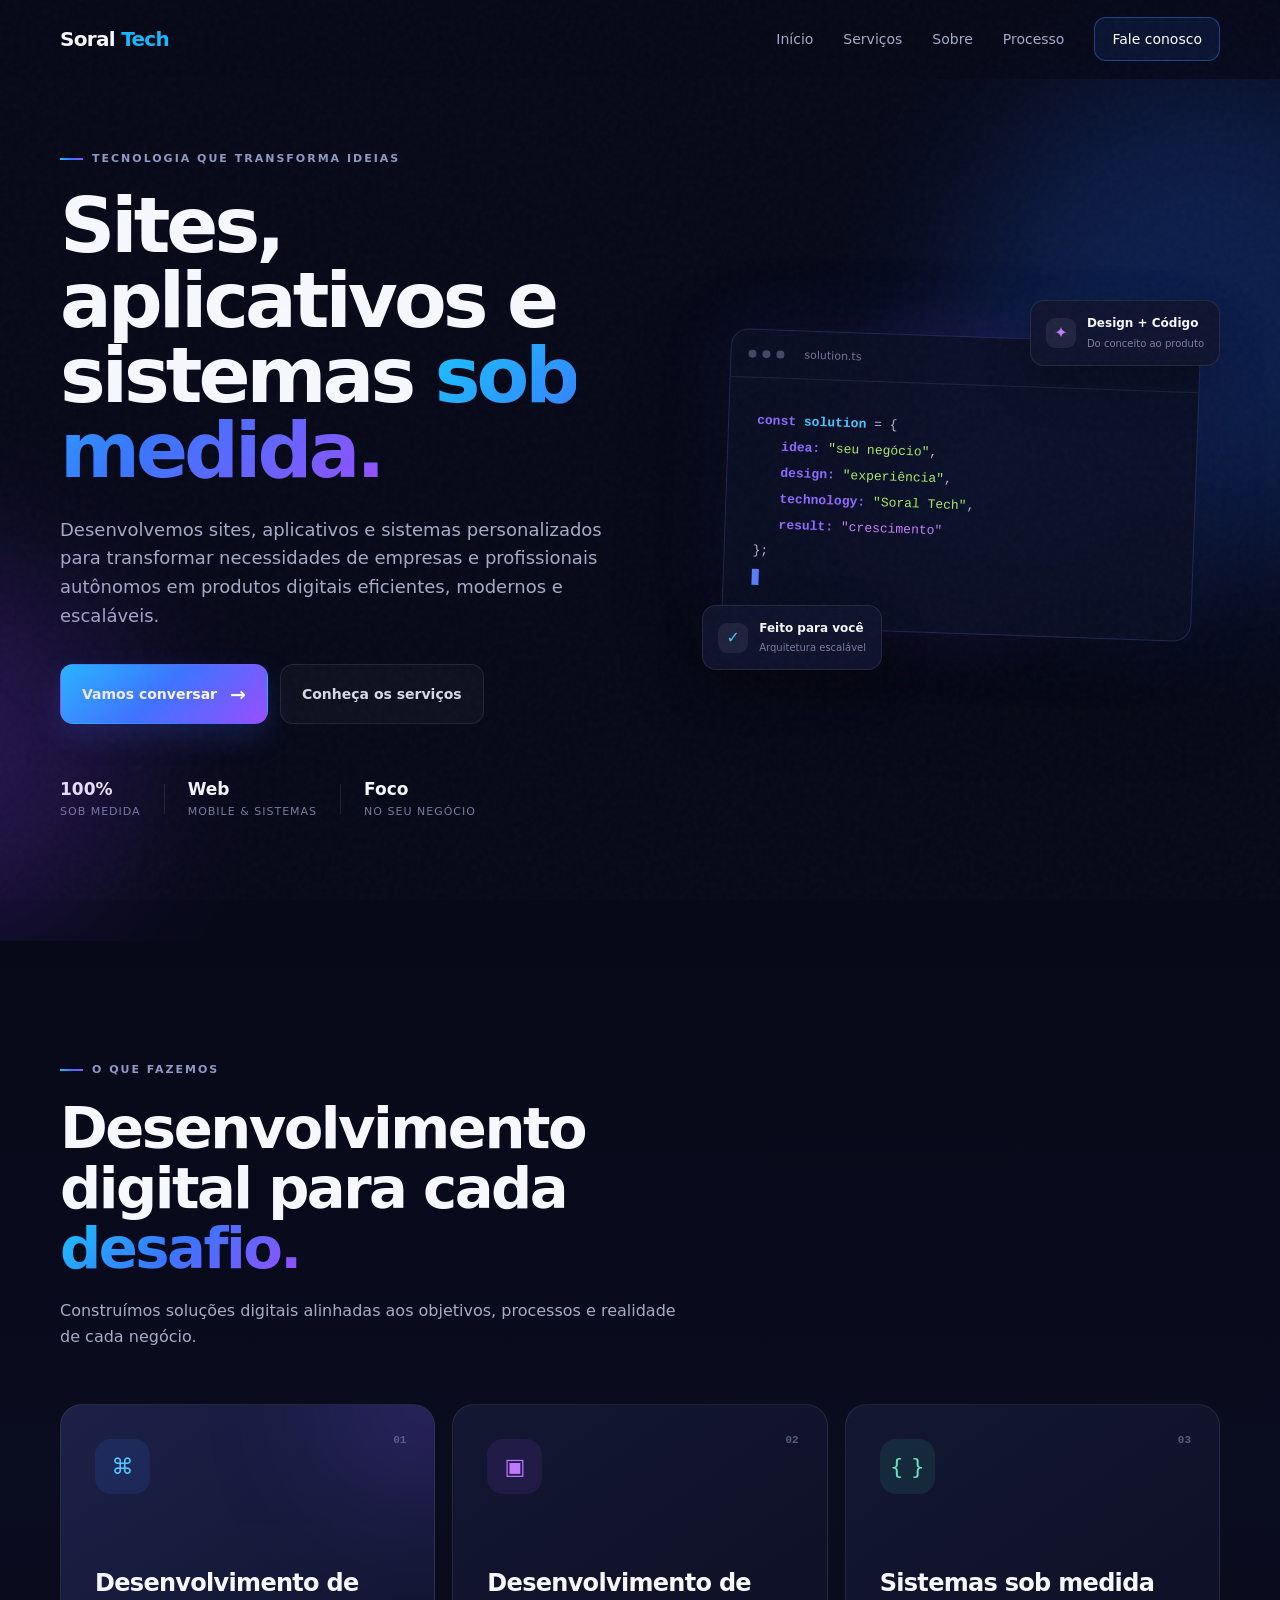
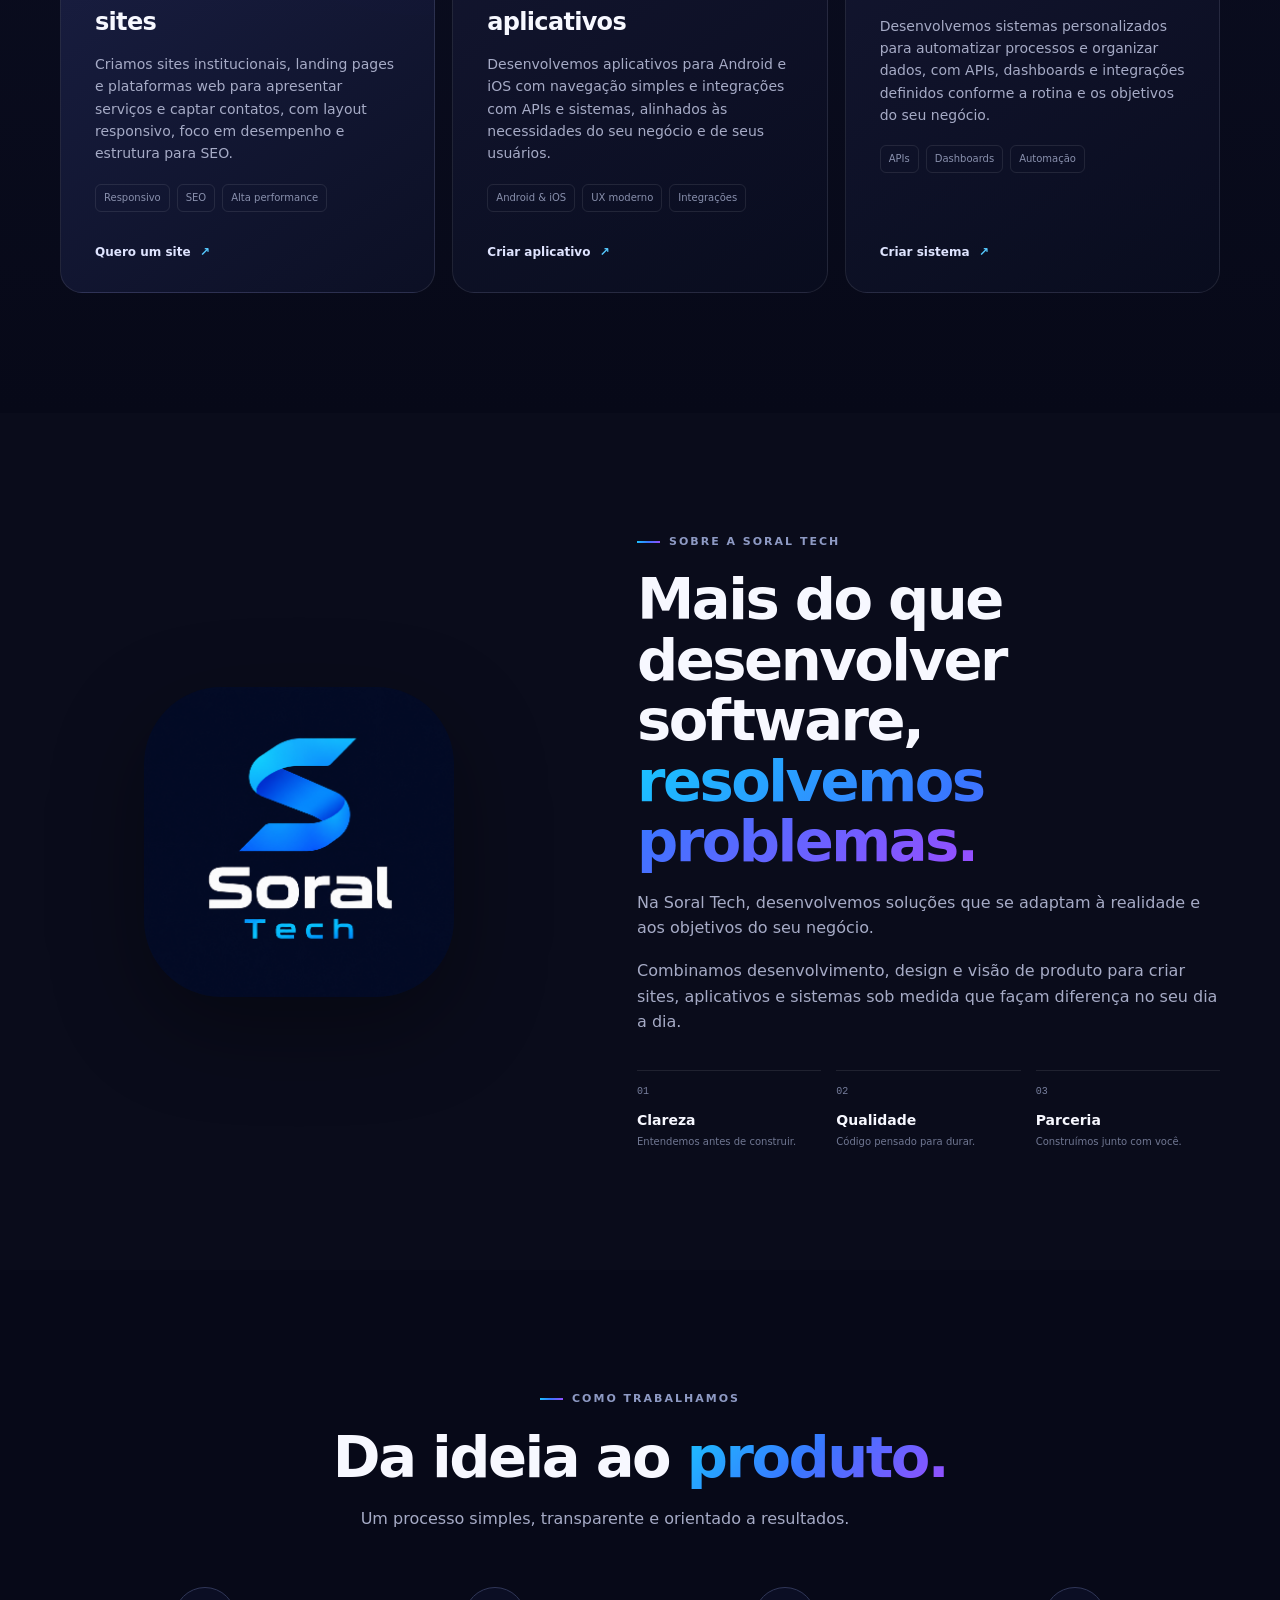
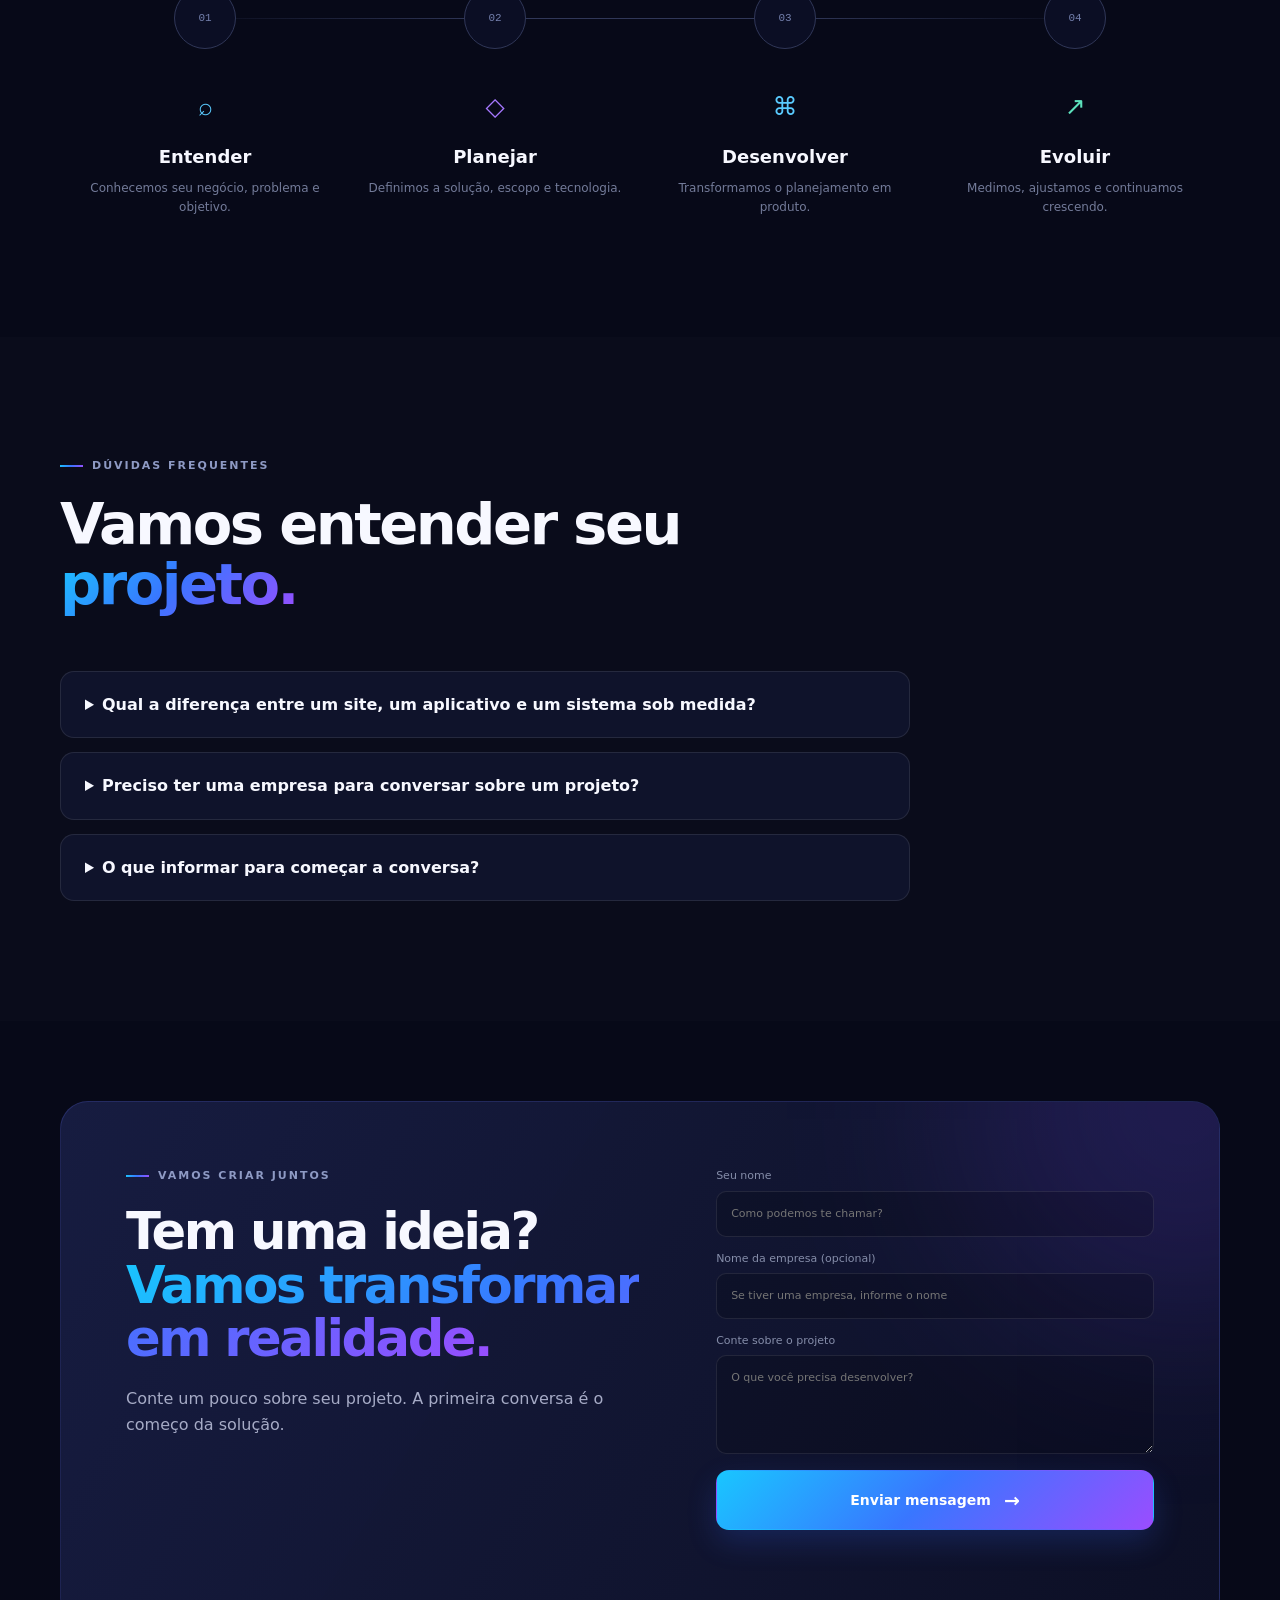
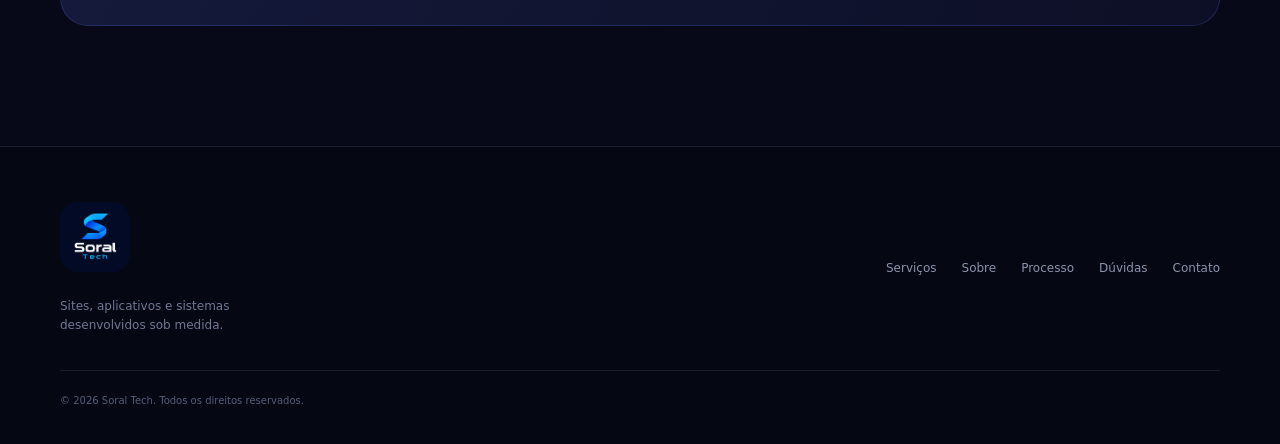
<file: index.html>
<!DOCTYPE html>
<html lang="pt-BR">
<head>
  <meta charset="UTF-8">
  <meta name="viewport" content="width=device-width, initial-scale=1.0">
  <meta name="description" content="Desenvolvimento de sites, aplicativos Android e iOS e sistemas sob medida para empresas e profissionais autônomos. Converse com a Soral Tech sobre seu projeto.">
  <meta name="theme-color" content="#080b1f">
  <link rel="icon" href="assets/img/logo.png" type="image/png">
  <title>Soral Tech | Desenvolvimento de Sites, Aplicativos e Sistemas</title>
  <link rel="canonical" href="https://soraltech.github.io/">
  <meta property="og:type" content="website">
  <meta property="og:locale" content="pt_BR">
  <meta property="og:site_name" content="Soral Tech">
  <meta property="og:title" content="Soral Tech | Desenvolvimento de Sites, Aplicativos e Sistemas">
  <meta property="og:description" content="Desenvolvimento de sites, aplicativos Android e iOS e sistemas sob medida para empresas e profissionais autônomos. Converse com a Soral Tech sobre seu projeto.">
  <meta property="og:url" content="https://soraltech.github.io/">
  <meta property="og:image" content="https://soraltech.github.io/assets/img/logo.png">
  <meta property="og:image:width" content="1254">
  <meta property="og:image:height" content="1254">
  <meta property="og:image:alt" content="Logotipo da Soral Tech">
  <meta name="twitter:card" content="summary">
  <meta name="twitter:title" content="Soral Tech | Desenvolvimento de Sites, Aplicativos e Sistemas">
  <meta name="twitter:description" content="Desenvolvimento de sites, aplicativos Android e iOS e sistemas sob medida para empresas e profissionais autônomos. Converse com a Soral Tech sobre seu projeto.">
  <meta name="twitter:image" content="https://soraltech.github.io/assets/img/logo.png">
  <meta name="twitter:image:alt" content="Logotipo da Soral Tech">
  <link rel="stylesheet" href="style.css">
  <script type="application/ld+json">
{
  "@context": "https://schema.org",
  "@graph": [
    {
      "@type": "Organization",
      "@id": "https://soraltech.github.io/#organization",
      "name": "Soral Tech",
      "url": "https://soraltech.github.io/",
      "logo": "https://soraltech.github.io/assets/img/logo.png",
      "description": "Desenvolvimento de sites, aplicativos Android e iOS e sistemas sob medida para empresas e profissionais autônomos. Converse com a Soral Tech sobre seu projeto.",
      "telephone": "+55-16-98858-5497",
      "contactPoint": {
        "@type": "ContactPoint",
        "telephone": "+55-16-98858-5497",
        "contactType": "sales",
        "availableLanguage": "Portuguese",
        "url": "https://wa.me/5516988585497"
      }
    },
    {
      "@type": "WebSite",
      "@id": "https://soraltech.github.io/#website",
      "url": "https://soraltech.github.io/",
      "name": "Soral Tech",
      "inLanguage": "pt-BR",
      "publisher": {
        "@id": "https://soraltech.github.io/#organization"
      }
    }
  ]
}
  </script>
</head>
<body>
  <div class="noise"></div>

  <header class="header" id="header">
    <div class="container nav">
      <a class="brand" href="#inicio" aria-label="Soral Tech - início">
        <!-- <span class="brand-mark">S</span> -->
        <span class="brand-name">Soral <b>Tech</b></span>
      </a>

      <button class="menu-toggle" id="menuToggle" aria-label="Abrir menu" aria-expanded="false">
        <span></span><span></span><span></span>
      </button>

      <nav class="nav-links" id="navLinks">
        <a href="#inicio">Início</a>
        <a href="#servicos">Serviços</a>
        <a href="#sobre">Sobre</a>
        <a href="#processo">Processo</a>
        <a href="#contato" class="nav-cta">Fale conosco</a>
      </nav>
    </div>
  </header>

  <main>
    <section class="hero section" id="inicio">
      <div class="hero-glow glow-one"></div>
      <div class="hero-glow glow-two"></div>
      <div class="container hero-grid">
        <div class="hero-copy reveal">
          <div class="eyebrow"><span></span> Tecnologia que transforma ideias</div>
          <h1>Sites, aplicativos e sistemas <em>sob medida.</em></h1>
          <p class="hero-text">
            Desenvolvemos sites, aplicativos e sistemas personalizados para transformar
            necessidades de empresas e profissionais autônomos em produtos digitais eficientes, modernos e escaláveis.
          </p>

          <div class="hero-actions">
            <a href="#contato" class="btn btn-primary">Vamos conversar <span>→</span></a>
            <a href="#servicos" class="btn btn-ghost">Conheça os serviços</a>
          </div>

          <div class="trust-row">
            <div><strong>100%</strong><span>sob medida</span></div>
            <i></i>
            <div><strong>Web</strong><span>Mobile & Sistemas</span></div>
            <i></i>
            <div><strong>Foco</strong><span>no seu negócio</span></div>
          </div>
        </div>

        <div class="hero-visual reveal delay-1">
          <div class="orb"></div>
          <div class="code-window">
            <div class="window-bar">
              <div class="dots"><span></span><span></span><span></span></div>
              <span>solution.ts</span>
            </div>
            <div class="code">
              <span class="line"><b>const</b> <strong>solution</strong> = {</span>
              <span class="line indent"><b>idea:</b> <i>"seu negócio"</i>,</span>
              <span class="line indent"><b>design:</b> <i>"experiência"</i>,</span>
              <span class="line indent"><b>technology:</b> <i>"Soral Tech"</i>,</span>
              <span class="line indent"><b>result:</b> <mark>"crescimento"</mark></span>
              <span class="line">};</span>
              <span class="cursor"></span>
            </div>
          </div>

          <div class="floating-card card-top">
            <span class="mini-icon purple">✦</span>
            <div><strong>Design + Código</strong><small>Do conceito ao produto</small></div>
          </div>
          <div class="floating-card card-bottom">
            <span class="mini-icon blue">✓</span>
            <div><strong>Feito para você</strong><small>Arquitetura escalável</small></div>
          </div>
        </div>
      </div>
    </section>

    <section class="services section" id="servicos">
      <div class="container">
        <div class="section-heading reveal">
          <div class="eyebrow"><span></span> O que fazemos</div>
          <h2>Desenvolvimento digital para cada <em>desafio.</em></h2>
          <p>Construímos soluções digitais alinhadas aos objetivos, processos e realidade de cada negócio.</p>
        </div>

        <div class="services-grid">
          <article class="service-card featured reveal">
            <div class="service-number">01</div>
            <div class="service-icon">⌘</div>
            <h3>Desenvolvimento de sites</h3>
            <p>Criamos sites institucionais, landing pages e plataformas web para apresentar serviços e captar contatos, com layout responsivo, foco em desempenho e estrutura para SEO.</p>
            <ul><li>Responsivo</li><li>SEO</li><li>Alta performance</li></ul>
            <a href="#contato">Quero um site <span>↗</span></a>
          </article>

          <article class="service-card reveal delay-1">
            <div class="service-number">02</div>
            <div class="service-icon">▣</div>
            <h3>Desenvolvimento de aplicativos</h3>
            <p>Desenvolvemos aplicativos para Android e iOS com navegação simples e integrações com APIs e sistemas, alinhados às necessidades do seu negócio e de seus usuários.</p>
            <ul><li>Android & iOS</li><li>UX moderno</li><li>Integrações</li></ul>
            <a href="#contato">Criar aplicativo <span>↗</span></a>
          </article>

          <article class="service-card reveal delay-2">
            <div class="service-number">03</div>
            <div class="service-icon">{ }</div>
            <h3>Sistemas sob medida</h3>
            <p>Desenvolvemos sistemas personalizados para automatizar processos e organizar dados, com APIs, dashboards e integrações definidos conforme a rotina e os objetivos do seu negócio.</p>
            <ul><li>APIs</li><li>Dashboards</li><li>Automação</li></ul>
            <a href="#contato">Criar sistema <span>↗</span></a>
          </article>
        </div>
      </div>
    </section>

    <section class="about section" id="sobre">
      <div class="container about-grid">
        <div class="about-visual reveal">
          <img src="assets/img/logo.png" alt="Logo da Soral Tech" class="about-logo" width="310" height="310" loading="lazy">
        </div>

        <div class="about-copy reveal delay-1">
          <div class="eyebrow"><span></span> Sobre a Soral Tech</div>
          <h2>Mais do que desenvolver software, <em>resolvemos problemas.</em></h2>
          <p>
            Na Soral Tech, desenvolvemos soluções que se adaptam à realidade e aos objetivos do seu negócio.
          </p>
          <p>
            Combinamos desenvolvimento, design e visão de produto para criar sites, aplicativos
            e sistemas sob medida que façam diferença no seu dia a dia.
          </p>

          <div class="values">
            <div><span>01</span><strong>Clareza</strong><small>Entendemos antes de construir.</small></div>
            <div><span>02</span><strong>Qualidade</strong><small>Código pensado para durar.</small></div>
            <div><span>03</span><strong>Parceria</strong><small>Construímos junto com você.</small></div>
          </div>
        </div>
      </div>
    </section>

    <section class="process section" id="processo">
      <div class="container">
        <div class="section-heading centered reveal">
          <div class="eyebrow"><span></span> Como trabalhamos</div>
          <h2>Da ideia ao <em>produto.</em></h2>
          <p>Um processo simples, transparente e orientado a resultados.</p>
        </div>

        <p class="process-swipe-hint" id="processSwipeHint">Deslize para o lado para conhecer as etapas →</p>
        <div class="process-line" role="region" aria-label="Etapas do processo, da ideia ao produto" tabindex="0">
          <article class="process-step reveal"><span>01</span><div class="step-icon">⌕</div><h3>Entender</h3><p>Conhecemos seu negócio, problema e objetivo.</p></article>
          <article class="process-step reveal delay-1"><span>02</span><div class="step-icon">◇</div><h3>Planejar</h3><p>Definimos a solução, escopo e tecnologia.</p></article>
          <article class="process-step reveal delay-2"><span>03</span><div class="step-icon">⌘</div><h3>Desenvolver</h3><p>Transformamos o planejamento em produto.</p></article>
          <article class="process-step reveal delay-3"><span>04</span><div class="step-icon">↗</div><h3>Evoluir</h3><p>Medimos, ajustamos e continuamos crescendo.</p></article>
        </div>
      </div>
    </section>

    <section class="faq section" id="duvidas">
      <div class="container">
        <div class="section-heading reveal">
          <div class="eyebrow"><span></span> Dúvidas frequentes</div>
          <h2>Vamos entender seu <em>projeto.</em></h2>
        </div>
        <div class="faq-list">
          <details>
            <summary>Qual a diferença entre um site, um aplicativo e um sistema sob medida?</summary>
            <p>Um site pode apresentar sua empresa, divulgar serviços e captar contatos. Um aplicativo oferece uma experiência em dispositivos móveis. Um sistema sob medida organiza dados e automatiza processos específicos. A escolha depende do problema que você quer resolver.</p>
          </details>
          <details>
            <summary>Preciso ter uma empresa para conversar sobre um projeto?</summary>
            <p>Não. Você pode apresentar seu projeto como profissional autônomo. No formulário de contato, informe seu nome e o que precisa desenvolver; o nome da empresa é opcional.</p>
          </details>
          <details>
            <summary>O que informar para começar a conversa?</summary>
            <p>Conte qual problema deseja resolver, quem vai usar a solução e quais funcionalidades ou integrações precisa. O formulário prepara uma mensagem com essas informações para você enviar pelo WhatsApp à Soral Tech.</p>
          </details>
        </div>
      </div>
    </section>

    <section class="cta section" id="contato">
      <div class="container">
        <div class="cta-box reveal">
          <div class="cta-glow"></div>
          <div class="cta-copy">
            <div class="eyebrow"><span></span> Vamos criar juntos</div>
            <h2>Tem uma ideia?<br><em>Vamos transformar em realidade.</em></h2>
            <p>Conte um pouco sobre seu projeto. A primeira conversa é o começo da solução.</p>
          </div>
          <form class="contact-form" id="contactForm">
            <label>Seu nome<input type="text" id="name" placeholder="Como podemos te chamar?" required></label>
            <label>Nome da empresa (opcional)<input type="text" id="company" placeholder="Se tiver uma empresa, informe o nome" autocomplete="organization"></label>
            <label>Conte sobre o projeto<textarea id="message" rows="4" placeholder="O que você precisa desenvolver?" required></textarea></label>
            <button class="btn btn-primary" type="submit">Enviar mensagem<span>→</span></button>
            <p class="form-status" id="formStatus" role="status"></p>
          </form>
        </div>
      </div>
    </section>
  </main>

  <footer class="footer">
    <div class="container footer-grid">
      <div>
        <a class="brand" href="#inicio">
          <!--<span class="brand-mark">S</span> --> 
          <img src="assets/img/logo.png" alt="Soral Tech" class="brand-icon" height="70" style="border-radius: 25%;"> 
        </a>
        <p>Sites, aplicativos e sistemas<br>desenvolvidos sob medida.</p>
        <!--<p><a href="https://wa.me/5516988585497">WhatsApp: (16) 98858-5497</a></p>-->
      </div>
      <div class="footer-links">
        <a href="#servicos">Serviços</a><a href="#sobre">Sobre</a><a href="#processo">Processo</a><a href="#duvidas">Dúvidas</a><a href="#contato">Contato</a>
      </div>
      <div class="footer-copy">© <span id="year"></span> Soral Tech. Todos os direitos reservados.</div>
    </div>
  </footer>

  <a class="whatsapp-float" id="whatsappButton"
    href="https://wa.me/5516988585497?text=Ol%C3%A1%2C%20Soral%20Tech!%20Tenho%20interesse%20em%20desenvolver%20um%20projeto%20e%20gostaria%20de%20conversar%20sobre%20uma%20solu%C3%A7%C3%A3o%20sob%20medida."
    target="_blank" rel="noopener noreferrer" aria-label="Conversar com a Soral Tech pelo WhatsApp"
    aria-hidden="true" tabindex="-1" inert>
    <svg viewBox="0 0 32 32" aria-hidden="true" focusable="false">
      <path fill="currentColor" d="M16 3a13 13 0 0 0-11.3 19.4L3 29l6.8-1.8A13 13 0 1 0 16 3Zm0 23.7a10.7 10.7 0 0 1-5.5-1.5l-.4-.2-4 .9 1.1-3.9-.3-.4A10.7 10.7 0 1 1 16 26.7Z"/>
      <path fill="currentColor" d="M12.2 9.8c-.3-.7-.6-.7-.9-.7h-.8c-.3 0-.7.1-1 .5-.4.4-1.3 1.3-1.3 3.1s1.3 3.6 1.5 3.9c.2.2 2.6 4 6.3 5.5 3.1 1.3 3.8 1 4.5.9.7-.1 2.2-.9 2.5-1.8.3-.8.3-1.6.2-1.8-.1-.1-.3-.2-.7-.4l-2.5-1.2c-.3-.1-.6-.2-.8.2l-1.2 1.4c-.2.3-.4.3-.8.1-.4-.2-1.6-.6-3-1.9-1.1-1-1.9-2.2-2.1-2.6-.2-.3 0-.6.2-.8l.6-.6.3-.6c.1-.3.1-.5 0-.7l-1-2.5Z"/>
    </svg>
  </a>

  <script src="script.js"></script>
</body>
</html>
</file>
<file: style.css>
:root {
  --bg: #070918;
  --bg-soft: #0d1025;
  --card: rgba(19, 23, 50, .72);
  --text: #f7f8ff;
  --muted: #a6abc6;
  --blue: #16b8ff;
  --blue-2: #2875ff;
  --purple: #8b5cf6;
  --purple-2: #c14dff;
  --line: rgba(255,255,255,.09);
  --gradient: linear-gradient(135deg, #19c6ff 0%, #3976ff 48%, #9a4dff 100%);
  --radius: 22px;
}

* { box-sizing: border-box; margin: 0; padding: 0; }
html { scroll-behavior: smooth; }
body {
  font-family: Inter, ui-sans-serif, system-ui, -apple-system, BlinkMacSystemFont, "Segoe UI", sans-serif;
  background: var(--bg);
  color: var(--text);
  line-height: 1.6;
  overflow-x: hidden;
}
a { color: inherit; text-decoration: none; }
button, input, textarea { font: inherit; }
.container { width: min(1160px, calc(100% - 40px)); margin: auto; }
.section { padding: 120px 0; position: relative; }
.noise {
  position: fixed; inset: 0; pointer-events: none; opacity: .035; z-index: 50;
  background-image: url("data:image/svg+xml,%3Csvg viewBox='0 0 180 180' xmlns='http://www.w3.org/2000/svg'%3E%3Cfilter id='n'%3E%3CfeTurbulence type='fractalNoise' baseFrequency='.9' numOctaves='4' stitchTiles='stitch'/%3E%3C/filter%3E%3Crect width='100%25' height='100%25' filter='url(%23n)' opacity='.8'/%3E%3C/svg%3E");
}

.header {
  position: fixed; top: 0; left: 0; width: 100%; z-index: 40;
  background: rgba(7,9,24,.72); backdrop-filter: blur(18px);
  border-bottom: 1px solid transparent; transition: .3s;
}
.header.scrolled { border-color: var(--line); background: rgba(7,9,24,.9); }
.nav { height: 78px; display: flex; align-items: center; justify-content: space-between; }
.brand { display: inline-flex; align-items: center; gap: 11px; font-weight: 800; }
.brand-mark {
  display: grid; place-items: center; width: 37px; height: 37px; border-radius: 11px;
  background: var(--gradient); font-size: 24px; font-weight: 900;
  box-shadow: 0 8px 28px rgba(52,108,255,.3);
}
.brand-name { font-size: 20px; letter-spacing: -.7px; }
.brand-name b { color: var(--blue); font-weight: 700; }
.nav-links { display: flex; align-items: center; gap: 30px; font-size: 14px; color: var(--muted); }
.nav-links a { transition: .2s; }
.nav-links a:hover { color: white; }
.nav-cta { color: white !important; padding: 10px 17px; border: 1px solid rgba(74,133,255,.4); border-radius: 12px; background: rgba(40,117,255,.1); }
.menu-toggle { display:none; background:none; border:0; }
.menu-toggle span { display:block; width:25px; height:2px; background:#fff; margin:5px; }

.hero { min-height: 820px; display: flex; align-items: center; padding-top: 150px; overflow: hidden; }
.hero-grid { display:grid; grid-template-columns: 1.05fr .95fr; gap: 70px; align-items:center; }
.hero-glow { position:absolute; border-radius:50%; filter: blur(80px); pointer-events:none; opacity:.22; }
.glow-one { width:500px; height:500px; background:#236bff; right:-180px; top:70px; }
.glow-two { width:380px; height:380px; background:#8b3dff; left:-250px; bottom:0; }
.eyebrow { display:flex; align-items:center; gap:9px; text-transform:uppercase; letter-spacing:2px; font-size:11px; font-weight:800; color:#8e9ac4; margin-bottom: 20px; }
.eyebrow span { width:23px; height:2px; background:var(--gradient); }
h1 { font-size: clamp(50px, 6vw, 79px); line-height: .98; letter-spacing:-4px; max-width:720px; }
h1 em, h2 em { font-style:normal; background:var(--gradient); -webkit-background-clip:text; background-clip:text; color:transparent; }
.hero-text { max-width:620px; color:var(--muted); font-size:18px; margin:27px 0 33px; }
.hero-actions { display:flex; gap:12px; flex-wrap:wrap; }
.btn { display:inline-flex; align-items:center; justify-content:center; gap:13px; padding:14px 21px; border-radius:13px; border:1px solid var(--line); font-weight:750; font-size:14px; cursor:pointer; transition:.25s; }
.btn span { font-size:19px; }
.btn-primary { color:#fff; background:var(--gradient); border-color:transparent; box-shadow:0 12px 30px rgba(56,103,255,.2); }
.btn-primary:hover { transform:translateY(-2px); box-shadow:0 17px 35px rgba(98,69,255,.3); }
.btn-ghost { color:#d7d9e8; background:rgba(255,255,255,.03); }
.btn-ghost:hover { background:rgba(255,255,255,.07); }
.trust-row { display:flex; align-items:center; gap:23px; margin-top:52px; }
.trust-row div { display:flex; flex-direction:column; }
.trust-row strong { font-size:17px; }
.trust-row span { color:#747b9c; font-size:11px; text-transform:uppercase; letter-spacing:1px; }
.trust-row i { width:1px; height:30px; background:var(--line); }

.hero-visual { min-height:520px; position:relative; display:grid; place-items:center; }
.orb { width:390px; height:390px; border-radius:50%; background:radial-gradient(circle, rgba(39,135,255,.18), rgba(133,62,255,.08) 48%, transparent 70%); position:absolute; }
.code-window { width:min(470px,100%); border:1px solid rgba(122,142,255,.2); border-radius:18px; background:rgba(11,15,37,.88); box-shadow:0 35px 100px rgba(0,0,0,.45), 0 0 80px rgba(67,92,255,.12); overflow:hidden; transform:rotate(2deg); position:relative; z-index:2; }
.window-bar { height:48px; display:flex; align-items:center; gap:20px; padding:0 17px; border-bottom:1px solid var(--line); color:#6f7694; font-size:11px; }
.dots { display:flex; gap:6px; }.dots span { width:8px;height:8px;border-radius:50%;background:#424864; }
.code { padding:30px 28px 36px; font:13px/2 "SFMono-Regular", Consolas, monospace; color:#adb4d3; }
.code .line { display:block; }.code .indent { padding-left:25px; }.code b { color:#8f69ff; }.code strong { color:#48c7ff; }.code i { color:#a9e86b; font-style:normal; }.code mark { background:none;color:#c77dff; }.cursor { display:inline-block;width:7px;height:16px;background:#5c7cff;vertical-align:middle;animation:blink 1s infinite; }
@keyframes blink { 50%{opacity:0} }
.floating-card { position:absolute; z-index:4; display:flex; align-items:center; gap:11px; padding:13px 15px; background:rgba(16,20,46,.9); border:1px solid var(--line); border-radius:14px; box-shadow:0 18px 45px rgba(0,0,0,.28); backdrop-filter:blur(10px); }
.floating-card strong,.floating-card small { display:block; }.floating-card strong{font-size:12px}.floating-card small{font-size:10px;color:#777f9e;margin-top:2px}.card-top{top:75px;right:0}.card-bottom{bottom:75px;left:0}.mini-icon{display:grid;place-items:center;width:30px;height:30px;border-radius:9px;background:rgba(255,255,255,.07)}.mini-icon.purple{color:#c17cff}.mini-icon.blue{color:#45c8ff}

.section-heading { max-width:690px; margin-bottom:55px; }.section-heading.centered{margin-left:auto;margin-right:auto;text-align:center}.section-heading.centered .eyebrow{justify-content:center}
h2 { font-size:clamp(37px,4.5vw,58px); line-height:1.05; letter-spacing:-2.5px; }.section-heading p{color:var(--muted);font-size:16px;margin-top:18px;max-width:620px}
.services { background:linear-gradient(180deg, transparent, rgba(24,29,63,.18), transparent); }
.services-grid { display:grid;grid-template-columns:repeat(3,1fr);gap:17px; }
.service-card { position:relative; padding:34px; min-height:440px; background:linear-gradient(145deg, rgba(23,27,56,.78), rgba(10,13,32,.78)); border:1px solid var(--line); border-radius:var(--radius); overflow:hidden; transition:.3s; }
.service-card:hover { transform:translateY(-7px); border-color:rgba(88,123,255,.3); box-shadow:0 25px 70px rgba(0,0,0,.2); }
.service-card.featured { background:linear-gradient(145deg, rgba(30,35,76,.9), rgba(13,16,38,.9)); }
.service-card.featured:after{content:"";position:absolute;width:180px;height:180px;right:-80px;top:-90px;border-radius:50%;background:#7e4dff;filter:blur(70px);opacity:.25}
.service-number { position:absolute;right:28px;top:29px;color:#555d7e;font:700 11px monospace; }
.service-icon { width:55px;height:55px;display:grid;place-items:center;border-radius:16px;background:rgba(54,121,255,.12);color:#52c7ff;font-size:22px;margin-bottom:70px; }
.service-card:nth-child(2) .service-icon{color:#bd79ff;background:rgba(150,74,255,.11)}.service-card:nth-child(3) .service-icon{color:#65e2c4;background:rgba(50,214,178,.1)}
.service-card h3{font-size:24px;letter-spacing:-.7px}.service-card p{color:var(--muted);font-size:14px;margin:12px 0 19px}.service-card ul{display:flex;gap:7px;list-style:none;flex-wrap:wrap}.service-card li{font-size:10px;color:#8990ad;border:1px solid var(--line);padding:5px 8px;border-radius:6px}.service-card a{position:absolute;bottom:30px;color:#dfe4ff;font-size:12px;font-weight:700}.service-card a span{color:#56caff;margin-left:5px}

.about { background:rgba(255,255,255,.012); }.about-grid{display:grid;grid-template-columns:.9fr 1.1fr;gap:100px;align-items:center}.about-visual{height:480px;position:relative;display:grid;place-items:center}.about-logo{display:block;width:310px;max-width:100%;height:auto;border-radius:25%;box-shadow:0 30px 90px rgba(0,0,0,.35)}.stat-card{position:absolute;right:0;bottom:48px;display:flex;align-items:center;gap:7px;background:#141936;border:1px solid var(--line);padding:15px 18px;border-radius:15px;box-shadow:0 20px 50px rgba(0,0,0,.3)}.stat-card strong{font-size:35px;color:#7f6bff;line-height:1}.stat-card span{font-size:10px;color:#9da4c0;text-transform:uppercase;letter-spacing:1px;line-height:1.3}.about-copy>p{color:var(--muted);font-size:16px;max-width:620px;margin-top:17px}.values{display:grid;grid-template-columns:repeat(3,1fr);gap:15px;margin-top:35px}.values div{border-top:1px solid var(--line);padding-top:15px}.values span{font:10px monospace;color:#777f9d;display:block;margin-bottom:12px}.values strong{display:block;font-size:14px}.values small{display:block;color:#707792;font-size:10px;margin-top:3px}

.process-line{display:grid;grid-template-columns:repeat(4,1fr);gap:0;position:relative}.process-line:before{content:"";position:absolute;top:31px;left:10%;right:10%;height:1px;background:linear-gradient(90deg,transparent,#303758,#303758,transparent)}.process-step{position:relative;text-align:center;padding:0 18px}.process-step>span{position:relative;z-index:2;display:inline-grid;place-items:center;width:62px;height:62px;border-radius:50%;background:#0b0e24;border:1px solid #303758;color:#7480ad;font:11px monospace}.step-icon{margin:38px auto 16px;color:#5acbff;font-size:25px}.process-step:nth-child(2) .step-icon{color:#a678ff}.process-step:nth-child(4) .step-icon{color:#5de2bd}.process-step h3{font-size:18px}.process-step p{font-size:12px;color:#737b99;margin-top:7px}

.cta{padding-top:80px}.cta-box{position:relative;display:grid;grid-template-columns:1fr .85fr;gap:75px;padding:65px;border-radius:28px;border:1px solid rgba(103,114,255,.2);background:linear-gradient(120deg,rgba(25,31,69,.9),rgba(13,16,38,.95));overflow:hidden}.cta-glow{position:absolute;width:450px;height:450px;border-radius:50%;right:-190px;top:-220px;background:#764dff;filter:blur(100px);opacity:.17}.cta-copy{position:relative;z-index:2}.cta-copy h2{font-size:clamp(37px,4vw,54px)}.cta-copy p{color:var(--muted);max-width:480px;margin-top:20px}.contact-form{position:relative;z-index:2;display:flex;flex-direction:column;gap:13px}.contact-form label{font-size:11px;color:#858da9}.contact-form input,.contact-form textarea{display:block;width:100%;margin-top:6px;padding:13px 14px;border:1px solid var(--line);background:rgba(0,0,0,.18);border-radius:10px;color:white;outline:none;resize:vertical}.contact-form input:focus,.contact-form textarea:focus{border-color:rgba(80,130,255,.65);box-shadow:0 0 0 3px rgba(80,130,255,.08)}.contact-form .btn{margin-top:3px}.form-status{font-size:11px;color:#6de0bf;min-height:17px}

.footer{border-top:1px solid var(--line);padding:55px 0 35px;background:#050713}.footer-grid{display:grid;grid-template-columns:1fr auto;gap:35px}.footer p{color:#707791;font-size:12px;margin-top:17px}.footer-links{display:flex;gap:25px;align-items:center;color:#8b92ac;font-size:12px}.footer-links a:hover{color:white}.footer-copy{grid-column:1/-1;border-top:1px solid var(--line);padding-top:22px;color:#555d78;font-size:10px}

.reveal.reveal-pending{opacity:0;transform:translateY(25px);transition:opacity .7s ease,transform .7s ease}.reveal.reveal-pending.visible{opacity:1;transform:none}.delay-1{transition-delay:.12s}.delay-2{transition-delay:.22s}.delay-3{transition-delay:.32s}

@media (max-width: 900px){
  .section{padding:90px 0}.hero{padding-top:125px}.hero-grid,.about-grid,.cta-box{grid-template-columns:1fr}.hero-grid{gap:35px}.hero-visual{min-height:450px}.services-grid{grid-template-columns:1fr}.service-card{min-height:390px}.service-icon{margin-bottom:45px}.about-grid{gap:55px}.about-visual{height:430px}.process-line{grid-template-columns:1fr 1fr;gap:45px}.process-line:before{display:none}.cta-box{gap:45px;padding:40px}
}
@media (max-width: 680px){
  .container{width:min(100% - 28px,1160px)}.nav{height:70px}.nav-links{display:none;position:absolute;top:70px;left:14px;right:14px;padding:18px;flex-direction:column;align-items:stretch;background:#0d1025;border:1px solid var(--line);border-radius:15px}.nav-links.open{display:flex}.nav-cta{text-align:center}.menu-toggle{display:block}.hero{min-height:auto}.hero h1{letter-spacing:-2.8px}.hero-text{font-size:16px}.trust-row{gap:12px;justify-content:space-between}.trust-row i{display:none}.trust-row strong{font-size:14px}.trust-row span{font-size:8px}.hero-visual{min-height:390px}.code-window{transform:none}.card-top{top:25px;right:-5px}.card-bottom{bottom:25px;left:-5px}.floating-card{padding:10px}.floating-card small{font-size:9px}.about-visual{height:390px}.about-logo{width:260px}.stat-card{right:0;bottom:20px}.values{grid-template-columns:1fr}.process-line{grid-template-columns:1fr}.cta-box{padding:28px}.footer-grid{grid-template-columns:1fr}.footer-links{flex-wrap:wrap}.footer-copy{grid-column:1}.section-heading{margin-bottom:38px}
}

.whatsapp-float {
  position: fixed;
  right: max(24px, env(safe-area-inset-right));
  bottom: max(24px, env(safe-area-inset-bottom));
  z-index: 60;
  display: grid;
  place-items: center;
  width: 58px;
  height: 58px;
  border-radius: 50%;
  background: linear-gradient(145deg, #32e879, #20bd60);
  color: #fff;
  border: 1px solid rgba(255,255,255,.22);
  box-shadow: 0 8px 28px rgba(0,0,0,.3), 0 0 18px rgba(37,211,102,.18);
  opacity: 0;
  visibility: hidden;
  pointer-events: none;
  transform: translateY(18px) scale(.88);
  transition: opacity .35s ease, transform .4s cubic-bezier(.22,1,.36,1), visibility .4s;
}
.whatsapp-float svg { width: 32px; height: 32px; }
.whatsapp-float.is-visible {
  opacity: 1;
  visibility: visible;
  pointer-events: auto;
  transform: translateY(0) scale(1);
}
.whatsapp-float.is-visible:hover { transform: translateY(-3px) scale(1.04); }
.whatsapp-float:focus-visible { outline: 3px solid #fff; outline-offset: 5px; }
@media (max-width: 680px) {
  .whatsapp-float {
    width: 54px;
    height: 54px;
    right: max(18px, env(safe-area-inset-right));
    bottom: max(18px, env(safe-area-inset-bottom));
  }
}
@media (prefers-reduced-motion: reduce) {
  .whatsapp-float { transition: none; transform: none; }
  .whatsapp-float.is-visible:hover { transform: none; }
}

/* Keep longer service descriptions clear of the contact links. */
.service-card { padding-bottom: 80px; }
.section { scroll-margin-top: 78px; }
.faq { background: rgba(255,255,255,.012); }
.faq-list { display: grid; gap: 14px; max-width: 850px; }
.faq-list details { border: 1px solid var(--line); border-radius: 14px; background: var(--card); padding: 20px 24px; }
.faq-list summary { cursor: pointer; font-weight: 700; font-size: 16px; }
.faq-list summary:focus-visible { outline: 2px solid var(--blue); outline-offset: 5px; }
.faq-list details[open] summary { color: var(--blue); }
.faq-list p { color: var(--muted); font-size: 14px; margin-top: 14px; }

/* Subtle movement for the company logo. */
.about-logo {
  animation: about-logo-float 6s ease-in-out infinite;
  transition: scale .35s ease, rotate .35s ease, box-shadow .35s ease;
}
@keyframes about-logo-float {
  0%, 100% { transform: translateY(0); }
  50% { transform: translateY(-8px); }
}
@media (hover: hover) and (pointer: fine) {
  .about-logo:hover {
    scale: 1.035;
    rotate: -2deg;
    box-shadow: 0 35px 95px rgba(0,0,0,.4), 0 0 35px rgba(109,69,255,.16);
  }
}
@media (prefers-reduced-motion: reduce) {
  .about-logo { animation: none; transition: none; }
  .about-logo:hover { scale: none; rotate: none; }
}

/* Native horizontal scrolling keeps vertical page scrolling available. */
.process-swipe-hint { display: none; }
.process-line:focus-visible { outline: 2px solid var(--blue); outline-offset: 5px; }
@media (max-width: 680px) {
  .hero-visual, .about-visual { display: none; }
  .about-grid { gap: 0; }
  .process-swipe-hint {
    display: block;
    color: var(--muted);
    font-size: 12px;
    margin-bottom: 18px;
  }
  .process-line {
    display: flex;
    gap: 16px;
    overflow-x: auto;
    scroll-snap-type: x proximity;
    padding: 4px 0 16px;
    scrollbar-width: thin;
    scrollbar-color: var(--purple) var(--bg-soft);
  }
  .process-line .process-step {
    flex: 0 0 85%;
    min-width: 0;
    padding: 24px 18px;
    border: 1px solid var(--line);
    border-radius: var(--radius);
    background: var(--card);
    scroll-snap-align: start;
  }
  .process-line .process-step.reveal.reveal-pending {
    opacity: 1;
    transform: none;
    transition: none;
  }
  .process-step .step-icon { margin-top: 24px; }
  .process-step p { font-size: 14px; color: var(--muted); }
}
</file>
